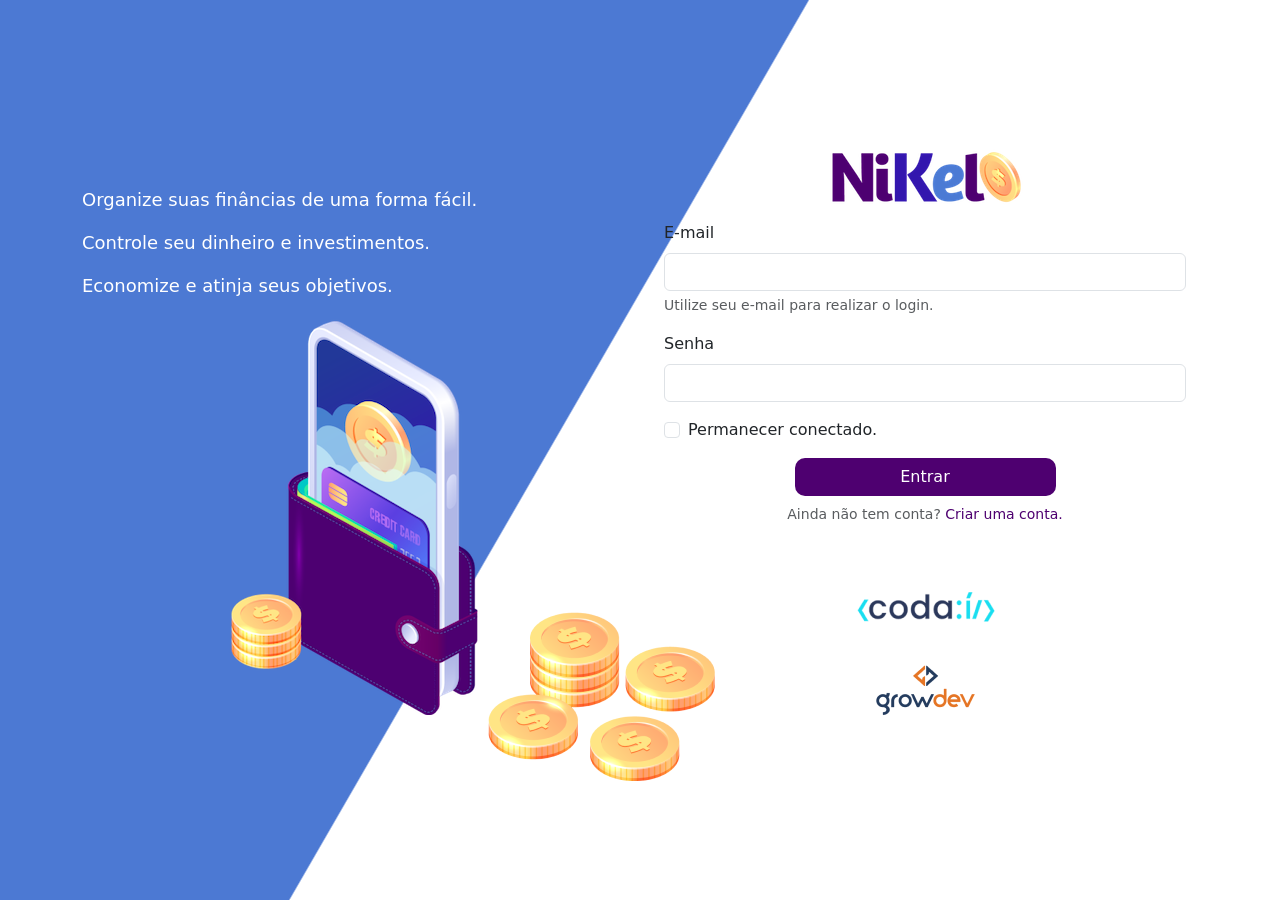
<file: public/index.html>
<!DOCTYPE html>
<html lang="pt-BR">

<head>
  <meta charset="UTF-8">
  <meta name="viewport" content="width=device-width, initial-scale=1.0">
  <title>Nikel</title>
  <link href="https://cdn.jsdelivr.net/npm/bootstrap@5.3.8/dist/css/bootstrap.min.css" rel="stylesheet" integrity="sha384-sRIl4kxILFvY47J16cr9ZwB07vP4J8+LH7qKQnuqkuIAvNWLzeN8tE5YBujZqJLB" crossorigin="anonymous">
  <link rel="stylesheet" href="./css/style.css">
</head>

<body id="login">
  <main>
    <div class="container">
      <div class="row vh-100">
        <div class="col d-flex justify-content-center my-5 flex-column">
          <div class="text-login">
            <p>Organize suas finâncias de uma forma fácil.</p>
            <p>Controle seu dinheiro e investimentos.</p>
            <p>Economize e atinja seus objetivos.</p>
          </div>
          <div class="text-center">
            <img src="./assets/images/pocket.png" alt="image pocket" class="img-fluid" srcset="">
            <img src="./assets/images/coins.png" alt="image coins" class="img-fluid d-none d-md-inline coins" srcset="">
          </div>
        </div>
        <div class="col d-flex justify-content-center my-5 flex-column">
          <div class="container">
            <div class="row">
              <div class="col">
                <div class="text-center mb-3">
                  <img src="./assets/images/nikel-logo.png" alt="logo nikel" class="img-fluid" srcset="">
                </div>
              </div>
            </div>
            <div class="row">
              <div class="col">
                <form id="login-form">
                  <div class="mb-3">
                    <label for="email-input" class="form-label">E-mail</label>
                    <input type="email" class="form-control" id="email-input" aria-describedby="emailHelp" required>
                    <div id="emailHelp" class="form-text">Utilize seu e-mail para realizar o login.</div>
                  </div>
                  <div class="mb-3">
                    <label for="password-input" class="form-label">Senha</label>
                    <input type="password" class="form-control" id="password-input" required>
                  </div>
                  <div class="mb-3 form-check">
                    <input type="checkbox" class="form-check-input" id="session-check">
                    <label class="form-check-label" for="session-check">Permanecer conectado.</label>
                  </div>
                  <button type="submit" class="btn button-login">Entrar</button>
                </form>
              </div>
            </div>
            <div class="row">
              <div class="col">
                <p class="text-center mt-2 form-text">Ainda não tem conta? <span id="link-conta" class="link-default" data-bs-toggle="modal" data-bs-target="#register-modal">Criar uma conta.</span></p>
              </div>
            </div>
            <div class="row">
              <div class="col">
                <div class="text-center mt-5">
                  <img src="./assets/images/codai-logo.png" alt="logo codai" srcset="">
                </div>
              </div>
            </div>
            <div class="row">
              <div class="col">
                <div class="text-center">
                  <img src="./assets/images/growdev-logo.png" alt="logo growdev" srcset="">
                </div>
              </div>
            </div>
          </div>
        </div>
      </div>
    </div>
    <!-- Modal -->
    <div class="modal fade" id="register-modal" tabindex="-1" aria-labelledby="exampleModalLabel" aria-hidden="true">
      <div class="modal-dialog">
        <div class="modal-content">
          <div class="modal-header">
            <h1 class="modal-title fs-5" id="exampleModalLabel">Crie sua conta</h1>
            <button type="button" class="btn-close" data-bs-dismiss="modal" aria-label="Close"></button>
          </div>
          <form id="create-form">
            <div class="modal-body">
              <div class="mb-3">
                <label for="email-create-input" class="form-label">E-mail</label>
                <input type="email" class="form-control" id="email-create-input" aria-describedby="emailHelp">
                <div id="emailHelp" class="form-text">Utilize seu e-mail para criar a conta.</div>
              </div>
              <div class="mb-3">
                <label for="password-create-input" class="form-label">Senha</label>
                <input type="password" class="form-control" id="password-create-input">
                <div id="emailHelp" class="form-text">Utilize uma senha fácil de lembrar e anote para não esquecer.</div>
              </div>
            </div>
            <div class="modal-footer">
              <button type="button" class="btn btn-secondary button-cancel" data-bs-dismiss="modal">Cancelar</button>
              <button type="submit" class="btn button-default">Criar conta</button>
            </div>
          </form>
        </div>
      </div>
    </div>
  </main>
  <script src="https://cdn.jsdelivr.net/npm/@popperjs/core@2.11.8/dist/umd/popper.min.js" integrity="sha384-I7E8VVD/ismYTF4hNIPjVp/Zjvgyol6VFvRkX/vR+Vc4jQkC+hVqc2pM8ODewa9r" crossorigin="anonymous"></script>
  <script src="https://cdn.jsdelivr.net/npm/bootstrap@5.3.8/dist/js/bootstrap.min.js" integrity="sha384-G/EV+4j2dNv+tEPo3++6LCgdCROaejBqfUeNjuKAiuXbjrxilcCdDz6ZAVfHWe1Y" crossorigin="anonymous"></script>
  <script src="./js/index.js"></script>
</body>

</html>
</file>
<file: public/css/style.css>
/* Estilos globais */
.color-primary {
  color: #4e0070;
}

.color-secondary {
  color: #4c79d3;
}

.icon-detail {
  font-size: 50px;
  margin-right: 10px;
  vertical-align: middle;
}

.button-default {
  border-radius: 10px;
  background: #4e0070;
  color: #ffffff;
}

.button-cancel {
  border-radius: 10px;
}
.button-float {
  border-radius: 100%;
  width: 60px;
  height: 60px;
  position: fixed;
  padding: 0 !important;
  bottom: 1rem;
  right: 2rem;
  font-size: 35px;
  border: 2px solid #4e0070;
  background-color: #4e0070;
  color: #ffffff;
}

.button-float:hover {
  border: 2px solid #4c79d3;
  background-color: #ffffff;
}

/* Estilo página login */
#login {
  background: linear-gradient(120deg, #4c79d3 44.9%, #ffffff 45%) no-repeat
    fixed;
}

.text-login {
  color: #ffffff;
  font-size: 18px;
  font-weight: 500;
}

.coins {
  position: absolute;
  bottom: 100px;
}

.button-login {
  border-radius: 10px;
  background-color: #4e0070;
  color: #ffffff;
  width: 50%;
  margin: 0 25%;
}

.button-login:hover,
.button-default:hover {
  background: #4c79d3;
  color: #ffffff;
}

.link-default {
  color: #4e0070;
  cursor: pointer;
}

.link-default:hover {
  color: #4c79d3;
}

/* Estilo página home da navegação */
#app {
  background: linear-gradient(120deg, #ffffff 44.99%, #4c79d3 45%) no-repeat
    fixed;
}

header {
  border-bottom: 1px solid #bebcbc;
  padding: 5px;
  background-color: #ffffff;
}

/* Conteúdo */

.info {
  background-color: #ffffff;
  border-radius: 20px 20px 0px 0px;
  padding: 20px 0px;
}

.logout {
  min-width: 5rem !important;
}

.menu {
  margin-right: 20px;
}
</file>
